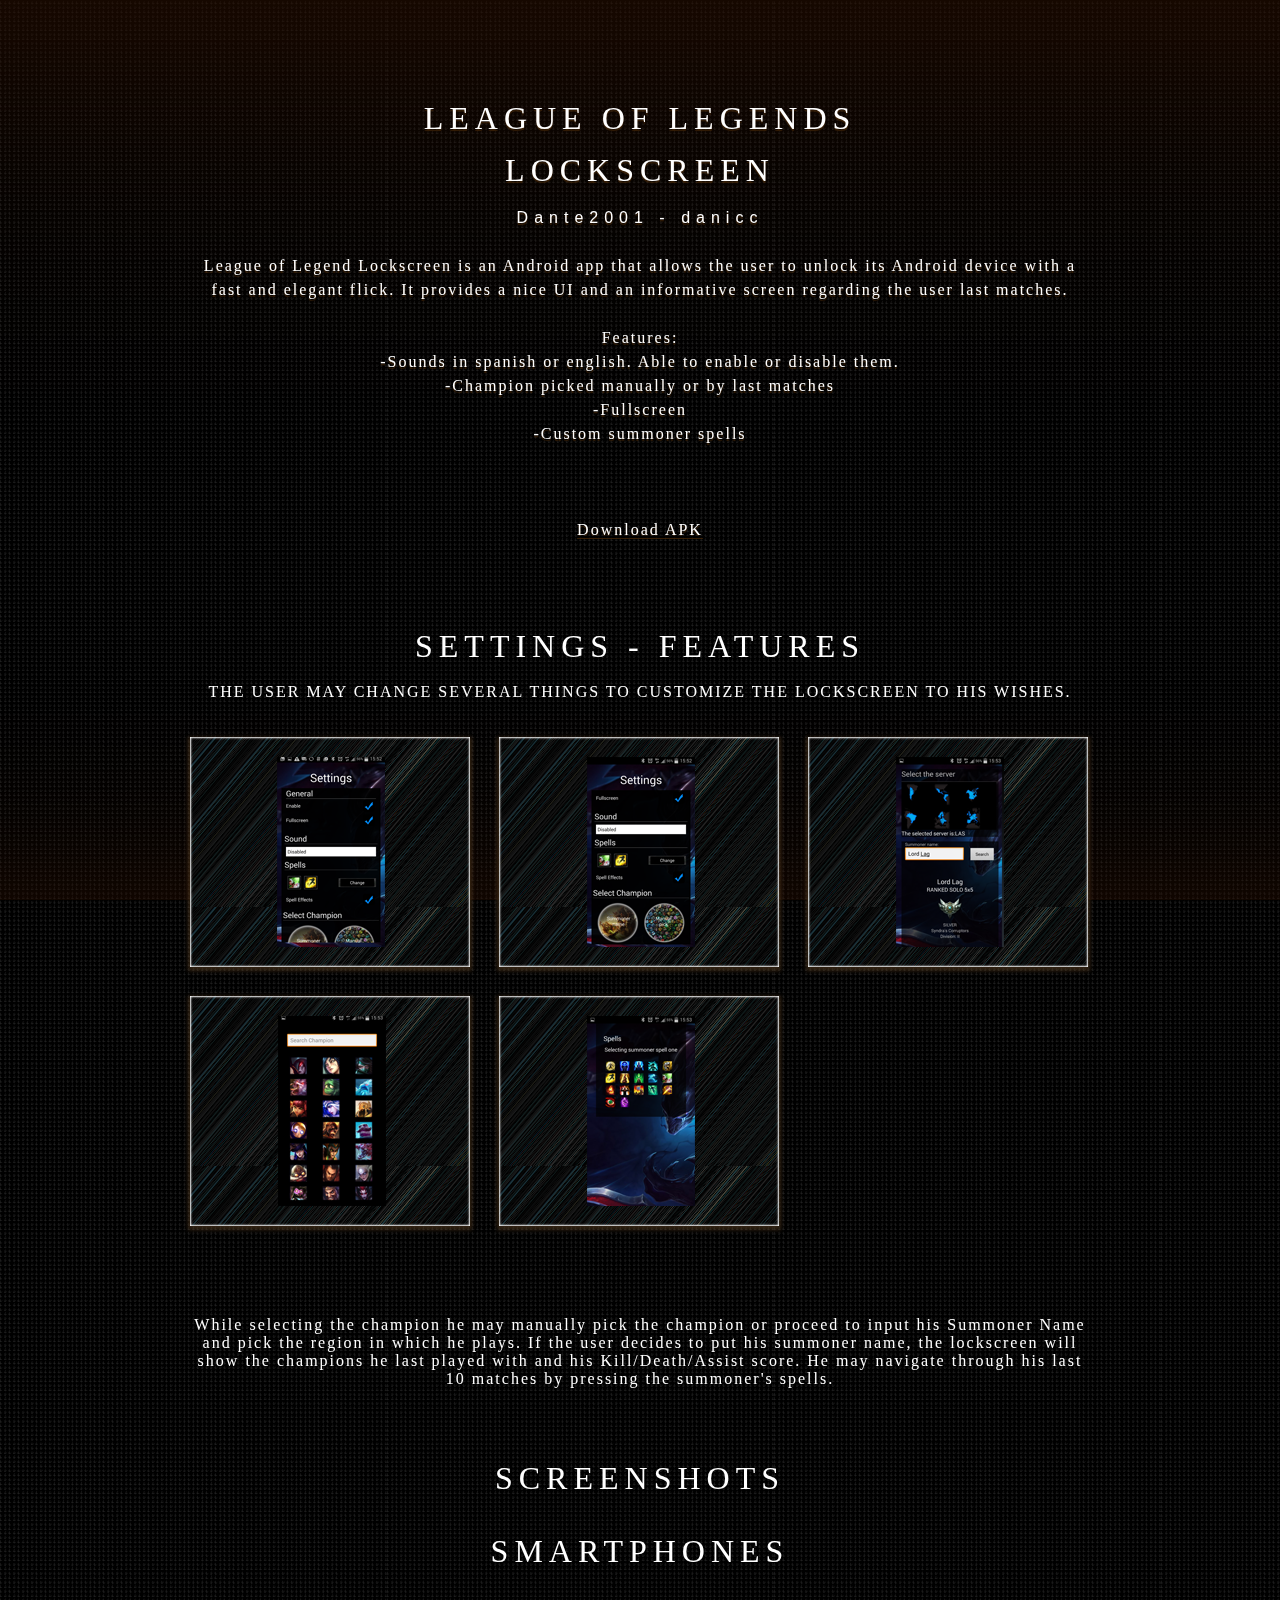
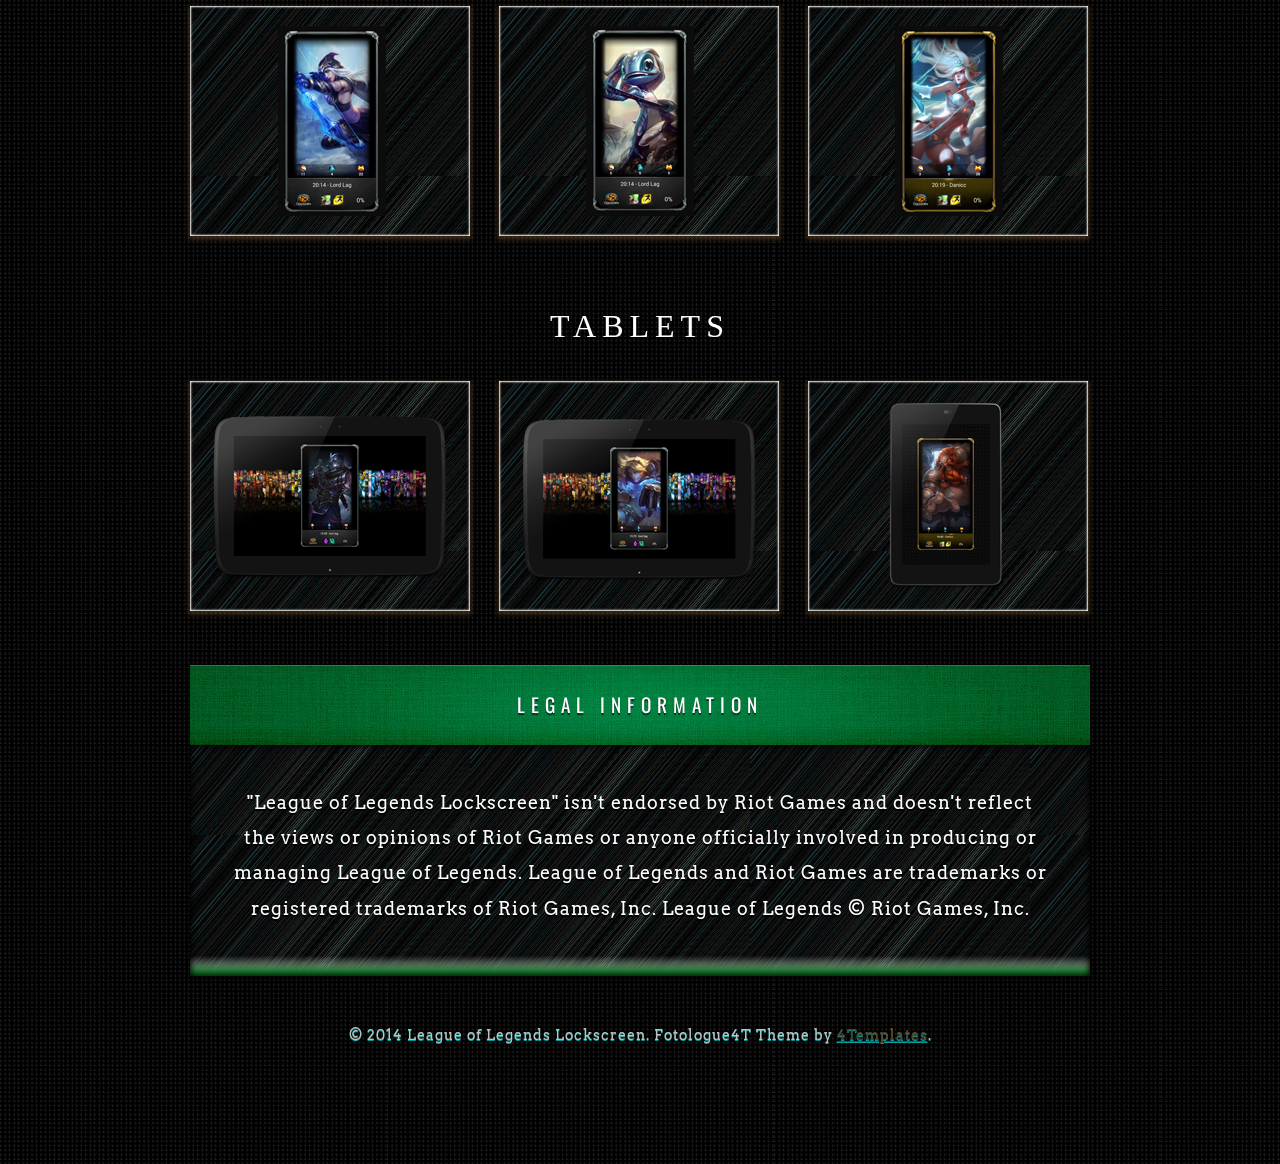
<file: index.html>
<!DOCTYPE html PUBLIC "-//W3C//DTD XHTML 1.0 Strict//EN" "http://www.w3.org/TR/xhtml1/DTD/xhtml1-strict.dtd">
<!--
	Fotologue4T by 4Templates | http://www.4templates.com/free/ | @4templates
	Licensed under the Creative Commons Attribution 3.0 License
-->
<html xmlns="http://www.w3.org/1999/xhtml">
	<head>
		<meta http-equiv="Content-Type" content="text/html; charset=utf-8" />
		<title>League of Legends Lockscreen</title>
		<meta name="keywords" content="" />
		<meta name="description" content="" />
		<link href="http://fonts.googleapis.com/css?family=Oswald|Arvo" rel="stylesheet" type="text/css" />
		<link href="style.css" rel="stylesheet" type="text/css" media="screen" />
		<script type="text/javascript" src="jquery-1.7.1.min.js"></script>
		<script type="text/javascript" src="jquery.poptrox-1.0.js"></script>
		<script type="text/javascript" src="init.js"></script>
		<style type="text/css">
.auto-style1 {
	font-family: Arial, Helvetica, sans-serif;
	text-transform: none;
	color: #FFFFFF;
}
.auto-style2 {
	font-family: Arial, Helvetica, Arial;
	text-transform: none;
}
		.auto-style3 {
			font-family: "Times New Roman";
			text-transform: none;
			letter-spacing: 2px;
		}
		.auto-style4 {
			color: #C0C0C0;
		}
		.auto-style5 {
			color: #FFFFFF;
			font-family: "Times New Roman";
			text-transform: uppercase;
			font-weight: normal;
		}
		.auto-style6 {
			text-align: center;
		}
		.auto-style8 {
			font-family: "Times New Roman", Times, serif;
		}
		.auto-style9 {
			font-family: "Times New Roman";
			text-transform: uppercase;
		}
		.auto-style10 {
			color: #FFFFFF;
			letter-spacing: 6px;
			font-weight: normal;
		}
		.auto-style11 {
			letter-spacing: 6px;
		}
		.auto-style12 {
			color: #FFFFFF;
		}
		.auto-style13 {
			font-family: "Times New Roman";
			letter-spacing: 2px;
			color: #FFFFFF;
		}
		</style>
	</head>
	<body>
		<div id="wrapper">
			<div id="logo">
				<h1 class="auto-style8">League of Legends </h1>
				<h1 class="auto-style8">lockscreen</h1>
				<span class="auto-style2">Dante2001</span><span class="auto-style1"> 
				- danicc<br />
				<br />
				</span><span class="auto-style3"> 
				League of Legend Lockscreen is an Android app that allows the 
				user to unlock its Android device with a fast and elegant flick. 
				It provides a nice UI and an informative screen regarding the 
				user last matches.<br />
				<br />
				<span class="auto-style12">Features:</span><br class="auto-style12" />
				<span class="auto-style12">-Sounds in spanish or english. Able to enable or disable them.</span><br class="auto-style12" />
				<span class="auto-style12">-Champion picked manually or by last matches</span><br class="auto-style12" />
				<span class="auto-style12">-Fullscreen</span><br class="auto-style12" />
				<span class="auto-style12">-Custom summoner spells</span><br class="auto-style12" />
				<br class="auto-style12" />
				<br />
				<br />
				<a href="https://www.dropbox.com/s/l6dsigjvnqflrrq/1.apk?dl=0"><span class="auto-style12">Download APK</span></a></span></div>

			<div class="auto-style6">
				<span class="auto-style3"><br />
				</span> 
				<span class="auto-style9">
				<h1><span class="auto-style10">Settings - Features</span></span></h1>
				<br class="auto-style12" />
				<span class="auto-style13">The user may change several 
				things to customize the lockscreen to his wishes.
				</span><span class="auto-style3"> 
				<br class="auto-style12" />
				<br />
				</span><br />
				
			</div>
			

			<div class="gallery">
				<ul>
					<li class="first"><a href="gallery/fulls/pic7.png"><img src="gallery/thumbs/pic7.png" alt="" /></a></li>
					<li><a href="gallery/fulls/pic8.png"><img src="gallery/thumbs/pic8.png" alt="" /></a></li>
					<li><a href="gallery/fulls/pic9.png"><img src="gallery/thumbs/pic9.png" alt="" /></a></li>
				</ul>
				
				<ul>
					<li class="first"><a href="gallery/fulls/pic10.png"><img src="gallery/thumbs/pic10.png" alt="" /></a></li>
					<li><a href="gallery/fulls/pic11.png"><img src="gallery/thumbs/pic11.png" alt="" /></a></li>
				</ul>
				
			</div>

			
			<div class="auto-style6">
				<span class="auto-style3"><br />
				</span> 
				<span class="auto-style9">
				<span class="auto-style3"> 
				<br class="auto-style12" />
				<span class="auto-style12">While selecting the champion he may manually pick the champion 
				or proceed to input his Summoner Name and pick the region in 
				which he plays. If the user decides to put his summoner name, 
				the lockscreen will show the champions he last played with and 
				his Kill/Death/Assist score. He may navigate through his last 10 
				matches by pressing the summoner's spells.</span><br class="auto-style12" />
				<br />
				<br />
				<br />
				<br />
				</span>
				<h1 class="auto-style10">Screenshots</h1>
				<p class="auto-style10">&nbsp;</p>
				<p>&nbsp;</p>
				<h1><span class="auto-style10">Smartphones</span></span> </h1>
				<br />
				<br />
			</div>
			

			<div class="gallery">
				<ul>
					<li class="first"><a href="gallery/fulls/pic1.png"><img src="gallery/thumbs/pic1.png" alt="" /></a></li>
					<li><a href="gallery/fulls/pic2.png"><img src="gallery/thumbs/pic2.png" alt="" /></a></li>
					<li><a href="gallery/fulls/pic3.png"><img src="gallery/thumbs/pic3.png" alt="" /></a></li>
				</ul>
			</div>
			<div class="auto-style6">
				<span class="auto-style3"><br />
				</span> 
				<span class="auto-style11">
				<h1><span class="auto-style5">Tablets</span></span> </h1>
				<br />
				<br />
			</div>
			
			<div class="gallery">
				<ul>
					<li class="first"><a href="gallery/fulls/pic4.png"><img src="gallery/thumbs/pic4.png" alt="" /></a></li>
					<li><a href="gallery/fulls/pic5.png"><img src="gallery/thumbs/pic5.png" alt="" /></a></li>
					<li><a href="gallery/fulls/pic6.png"><img src="gallery/thumbs/pic6.png" alt="" /></a></li>
				</ul>
			</div>
			<div class="box">
				<h2>Legal Information</h2>
				<div class="inside">
					<div class="content" style="color: #FFFFFF">
						"League of Legends Lockscreen" isn't endorsed by Riot 
						Games and doesn't reflect the views or opinions of Riot 
						Games or anyone officially involved in producing or 
						managing League of Legends. League of Legends and Riot 
						Games are trademarks or registered trademarks of Riot 
						Games, Inc. League of Legends © Riot Games, Inc.					</div>
				</div>
				<div class="shadow"></div>
			</div>
			<div id="footer">
				<span><span class="auto-style4">&copy; 2014 League of Legends 
				Lockscreen. Fotologue4T Theme by </span> 
				<a href="http://www.4templates.com/free/" class="auto-style4">4Templates</a><span class="auto-style4">.</span></span>
			</div>
		</div>
		<div id="shadow1"></div>
		<div id="shadow2"></div>
	</body>
</html>
</file>
<file: style.css>
﻿/*
	Fotologue4T by 4Templates | http://www.4templates.com/free/ | @4templates
	Licensed under the Creative Commons Attribution 3.0 License
*/

*
{
	margin: 0;
	padding: 0;
	border: 0;
}

body
{
	background: url('images/bg1.jpg');
	font-size: 12pt;
}

a
{
	color: #000000;
	text-decoration: underline;
}

a:hover
{
	text-decoration: none;
}

.gallery
{
	margin: 0 0 25px 0;
}

.gallery ul
{
	list-style: none;
}

.gallery ul li
{
	position: relative;
	display: inline-block;
	background: url('images/bg4.png');
	width: 280px;
	height: 230px;
	margin: 0 0 25px 25px;
	box-shadow: inset 0px 0px 2px 1px #ffffff, 0px 2px 4px 2px rgba(98, 67, 36, 0.5);
}

.gallery ul li.first
{
	margin-left: 0;
}

.gallery ul li a
{
	position: absolute;
	top: 20px;
	left: 20px;
}

.box
{
	position: relative;
	background: url('images/bg4.png');
	box-shadow: 0px 2px 4px 2px rgba(0, 0, 0, 0.5);
}

.box h2
{
	font-family: Oswald, sans-serif;
	text-transform: uppercase;
	color: #ffffff;
	text-shadow: 0px 2px 1px rgba(0,0,0,0.6);
	text-align: center;
	background: url('images/bg5.jpg');
	width: 900px;
	height: 80px;
	letter-spacing: 6px;
	font-weight: normal;
	line-height: 80px;
	font-size: 1.2em;
}

.box .inside
{
	position: relative;
	z-index: 1;
	padding: 40px 40px 50px 40px;
	font-family: Arvo, serif;
	font-size: 1.1em;
	color: #846244;
	text-shadow: 0px 2px 0px #000000;
	text-align: center;
	letter-spacing: 1px;
	line-height: 2em;
	box-shadow: inset 0px 0px 6px 1px #000000;
}

.box .inside .content
{
	position: relative;
	z-index: 1;
}

.box .shadow
{
	position: absolute;
	bottom: 0;
	left: 0;
	background: url('images/bg6.png') bottom left repeat-x;
	width: 100%;
	height: 143px;
	z-index: 0;
}

.poptrox-popup
{
	background: url('images/bg4.png');
	padding: 20px;
	box-shadow: inset 0px 0px 2px 1px #ffffff, 0px 2px 4px 2px rgba(0, 0, 0, 0.3);
}

.poptrox-popup .loader
{
	display: block;
	background: url('images/loader.gif') top center no-repeat;
	width: 100px;
	margin: 40px auto;
}

.poptrox-popup .closer
{
	display: block;
	width: 50px;
	height: 50px;
	color: #ffffff;
	font-size: 1.5em;
	font-weight: bold;
	text-align: center;
	line-height: 50px;
	background: url('images/bg5.jpg');
	position: absolute;
	top: 0;
	right: -50px;
	box-shadow: 3px 2px 4px 2px rgba(0, 0, 0, 0.1);
}

#shadow1
{
	background: url('images/bg2.png') top left repeat-x;
	width: 100%;
	height: 480px;
	position: fixed;
	top: 0;
	left: 0;
}

#shadow2
{
	background: url('images/bg3.png') top left repeat-x;
	width: 100%;
	height: 236px;
	position: fixed;
	bottom: 0;
	left: 0;
}

#wrapper
{
	position: relative;
	width: 900px;
	margin: 0 auto;
	z-index: 1;
}

#logo
{
	font-family: Oswald, sans-serif;
	text-transform: uppercase;
	color: #ffffff;
	text-shadow: 0px 2px 1px rgba(68, 37, 6, 0.8);
	text-align: center;
	letter-spacing: 6px;
	padding: 100px 0 70px 0;
}

#logo h1
{
	font-weight: normal;
	margin: 0 0 15px 0;
}

#logo span
{
	color: #ffffff;
}

#footer
{
	color: #000000;
	text-shadow: 0px 1px 0px rgba(0, 255, 255, 0.6);
	font-family: Arvo, serif;
	font-size: 0.9em;
	letter-spacing: 1px;
	text-align: center;
	padding: 50px 0 120px 0;
}

#footer a
{
	color: #5f3f20;
}
</file>
